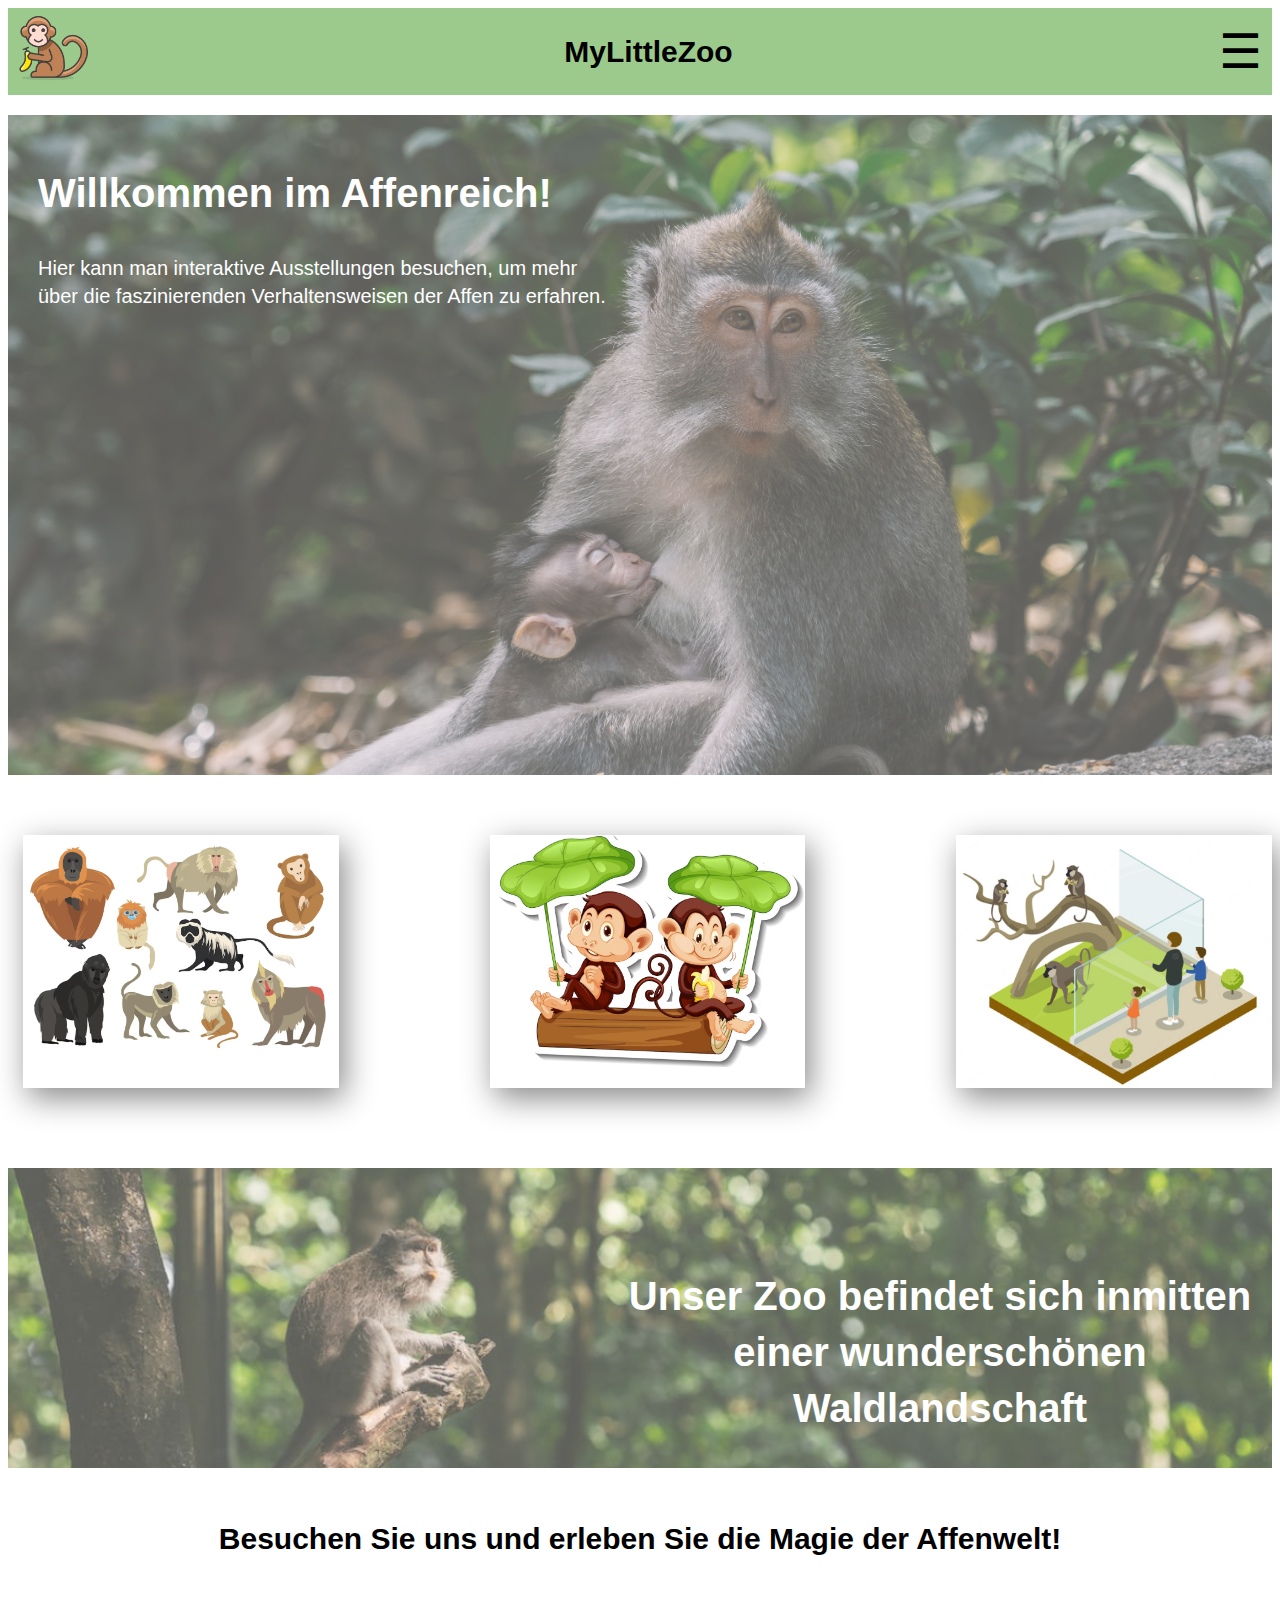
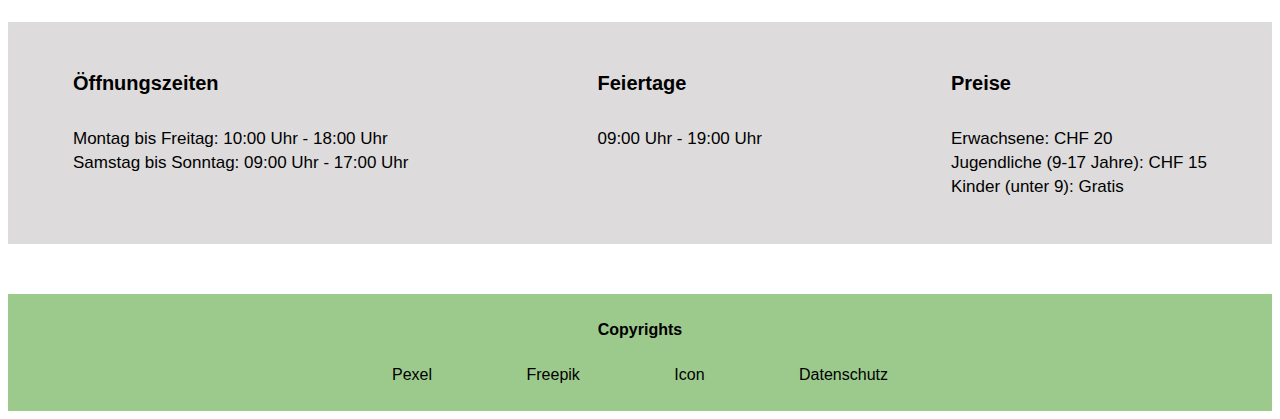
<file: index.html>
<!DOCTYPE html>
<html lang="en">

  <head>
    <meta charset="UTF-8">
    <meta http-equiv="X-UA-Compatible" content="IE=edge">
    <meta name="viewport" content="width=device-width, initial-scale=1.0">
    <title>MyLittleZoo</title>
    <link href="./index.css" rel="stylesheet">
    <meta name="viewport" content="Width=device-width, initial-scale=1">
    <link rel="preconnect" href="https://fonts.googleapis.com">
    <link rel="preconnect" href="https://fonts.gstatic.com" crossorigin>
    <link href="https://fonts.googleapis.com/css2?family=Oswald:wght@200;300;400;500;600;700&display=swap"
      rel="stylesheet">
  </head>

    <body>

            <header>
              <a href="index.html">
                <img class="header-image" src="images/Logo.png"/>
              </a>
              <h1>MyLittleZoo</h1>

              <div id="hamburgerIcon" onclick="openNav()">&#9776;</div>
              <!-- Hamburger Navigation mit einem Close-Button (x), ist im CSS mit "width:0" ausgeblendet  -->

              <nav id="hamburgerNav">
                <a class="closebtn" onclick="closeNav()" href="#">&times;</a>
                <!--  &times; stellt das X dar -->
                <a class="active" href="index.html">Startseite</a>
                <a href="UnsereAffen.html">Unsere Affen</a>
                <a href="AboutUs.html">About Us</a>
              </nav>

            </header>



            <div class="image-text-container">

              <div class="text-container">
                <h2>Willkommen im Affenreich!</h2>
                Hier kann man interaktive Ausstellungen besuchen, um mehr <br>
                über die faszinierenden Verhaltensweisen der Affen zu erfahren.
              </div>
            </div>

            <div class="bilder-container">
              <div class="bild-container">
                  <img class="bild" src="images/Verschiedene Affen.png">
                <div class="text-container1"></div>
                <div class="text">
                  Wir haben über 20 verschiedene Affen Arten
                </div>
              </div>

              <div class="bild-container">
                  <img class="bild" src="images/AffenFüttern.png">
                <div class="text-container1"></div>
                <div class="text">
                  Unsere Besucher können an unseren täglichen Fütterungen teilnehmen
                </div>
              </div>

              <div class="bild-container">
                  <img class="bild" src="images/Besucher.png">
                <div class="text-container1"></div>
                <div class="text">
                  Die seltensten Affenarten der Welt finden sie bei uns
                </div>
              </div>
            </div>
            <p>
            <div class="image-container2">
              <div class="text-container2">
                <h2>Unser Zoo befindet sich inmitten einer wunderschönen Waldlandschaft</h2>
                <p>
                <p>
              </div>
            </div>


        <h4>Besuchen Sie uns und erleben Sie die Magie der Affenwelt! </h4> <br>

        <div class="info-container">
          <div class="info-item">
            <h5>Öffnungszeiten</h5>
            <p>Montag bis Freitag: 10:00 Uhr - 18:00 Uhr<br>
              Samstag bis Sonntag: 09:00 Uhr - 17:00 Uhr</p>
          </div>
          <div class="info-item">
            <h5>Feiertage</h5>
            <p>09:00 Uhr - 19:00 Uhr</p>
          </div>
          <div class="info-item">
            <h5>Preise</h5>
            <p>Erwachsene: CHF 20<br>
              Jugendliche (9-17 Jahre): CHF 15 <br>
              Kinder (unter 9): Gratis</p>
          </div>
        </div>


        <footer class="footer">
          <strong> Copyrights </strong>  <br> <br>
          <a href="https://www.pexels.com/de-de/">Pexel</a> 
          <a href="https://de.freepik.com/">Freepik</a>
          <a href="https://icon-icons.com/">Icon</a>
          <a class="datenschutz" href="Datenschutz.pdf" download="datenschutz.pdf">Datenschutz</a>
        </footer>


        <script>
          function openNav() {
            document.getElementById("hamburgerNav").style.width = "100%";
          }
          function closeNav() {
            document.getElementById("hamburgerNav").style.width = "0%";
          }
        </script>

    </body>

</html>
</file>
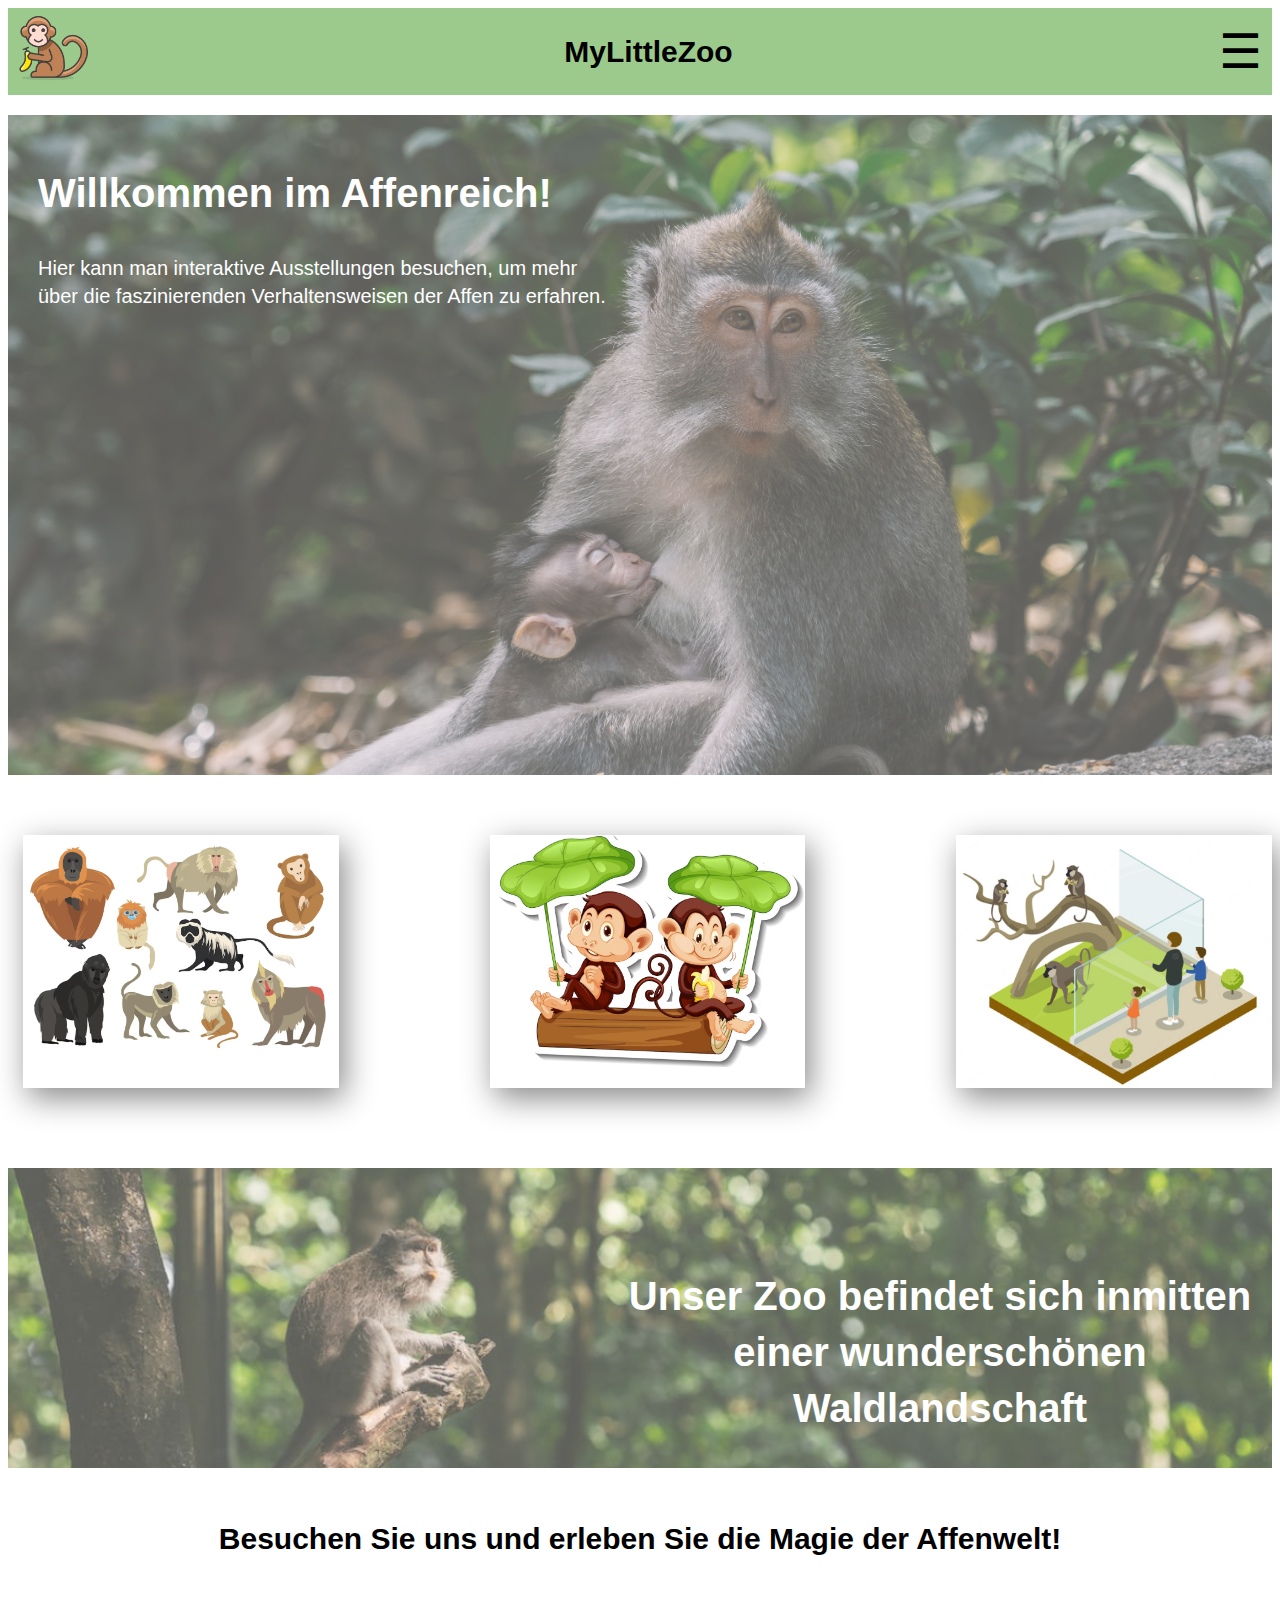
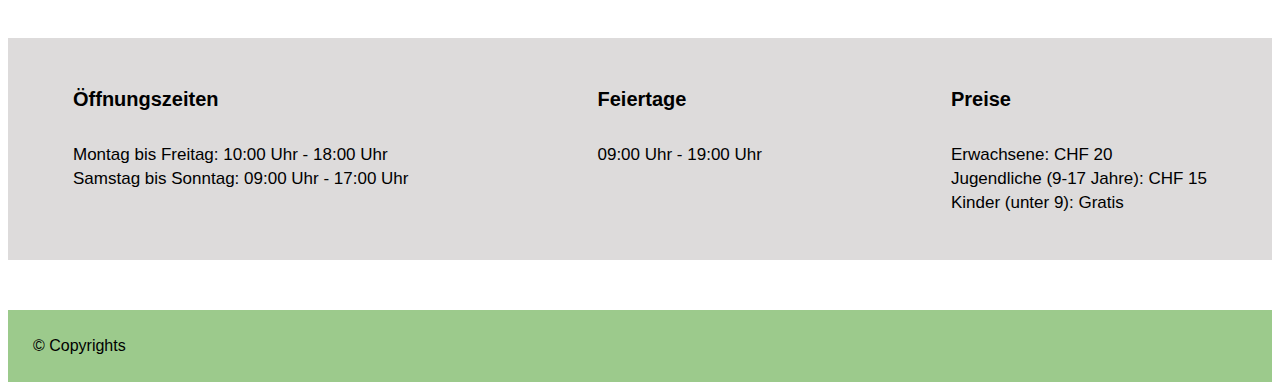
<file: index/index.html>
<!DOCTYPE html>
<html lang="de">

<head>
  <meta charset="UTF-8">
  <meta http-equiv="X-UA-Compatible" content="IE=edge">
  <meta name="viewport" content="width=device-width, initial-scale=1.0">
  <title>MyLittleZoo</title>
  <link href="./index.css" rel="stylesheet">
  <meta name="viewport" content="Width=device-width, initial-scale=1">
  <link rel="preconnect" href="https://fonts.googleapis.com">
  <link rel="preconnect" href="https://fonts.gstatic.com" crossorigin>
  <link href="https://fonts.googleapis.com/css2?family=Oswald:wght@200;300;400;500;600;700&display=swap"
    rel="stylesheet">


</head>

<body>

  <header>
    <a href="index.html">
      <img class="header-image" src="/images/Logo.png" />
    </a>
    <h1>MyLittleZoo</h1>

    <div id="hamburgerIcon" onclick="openNav()">&#9776;</div>
    <!-- Hamburger Navigation mit einem Close-Button (x), ist im CSS mit "width:0" ausgeblendet  -->

    <nav id="hamburgerNav">
      <a class="closebtn" onclick="closeNav()" href="#">&times;</a>
      <!--  &times; stellt das X dar -->
      <a class="active" href="/index/index.html">Startseite</a>
      <a href="/UnsereAffen/UnsereAffen.html">Unsere Affen</a>
      <a href="/AboutUs/AboutUs.html">About Us</a>
    </nav>

  </header>



  <div class="image-text-container">

    <div class="text-container">
      <h2>Willkommen im Affenreich!</h2>
      Hier kann man interaktive Ausstellungen besuchen, um mehr <br>
      über die faszinierenden Verhaltensweisen der Affen zu erfahren.</p>
    </div>
  </div>

  <div class="bilder-container">
    <div class="bild-container">
        <img class="bild" src="/images/Verschiedene Affen.png">
      </a>
      <div class="text-container1"></div>
      <div class="text">
        Wir haben über 20 verschiedene Affen Arten
      </div>
    </div>

    <div class="bild-container">
        <img class="bild" src="/images/AffenFüttern.png">
      </a>
      <div class="text-container1"></div>
      <div class="text">
        Unsere Besucher können an unseren täglichen Fütterungen teilnehmen
      </div>
    </div>

    <div class="bild-container">
        <img class="bild" src="/images/Besucher.png">
      </a>
      <div class="text-container1"></div>
      <div class="text">
        Die seltensten Affenarten der Welt finden sie bei uns
      </div>
    </div>
  </div>
  <p>
  <div class="image-container2">
    <div class="text-container2">
      <h2>Unser Zoo befindet sich inmitten einer wunderschönen Waldlandschaft</h2>
      <p>
      <p>
    </div>
  </div>
  </p>


  <h4>Besuchen Sie uns und erleben Sie die Magie der Affenwelt! </h4> <br>

  <p>
  <div class="info-container">
    <div class="info-item">
      <h5>Öffnungszeiten</h5>
      <p>Montag bis Freitag: 10:00 Uhr - 18:00 Uhr<br>
        Samstag bis Sonntag: 09:00 Uhr - 17:00 Uhr</p>
    </div>
    <div class="info-item">
      <h5>Feiertage</h5>
      <p>09:00 Uhr - 19:00 Uhr</p>
    </div>
    <div class="info-item">
      <h5>Preise</h5>
      <p>Erwachsene: CHF 20<br>
        Jugendliche (9-17 Jahre): CHF 15 <br>
        Kinder (unter 9): Gratis</p>
    </div>
  </div>


  <footer class="footer">
    © Copyrights
  </footer>


  <script>
    function openNav() {
      document.getElementById("hamburgerNav").style.width = "100%";
    }
    function closeNav() {
      document.getElementById("hamburgerNav").style.width = "0%";
    }
  </script>

</body>

</html>
</file>
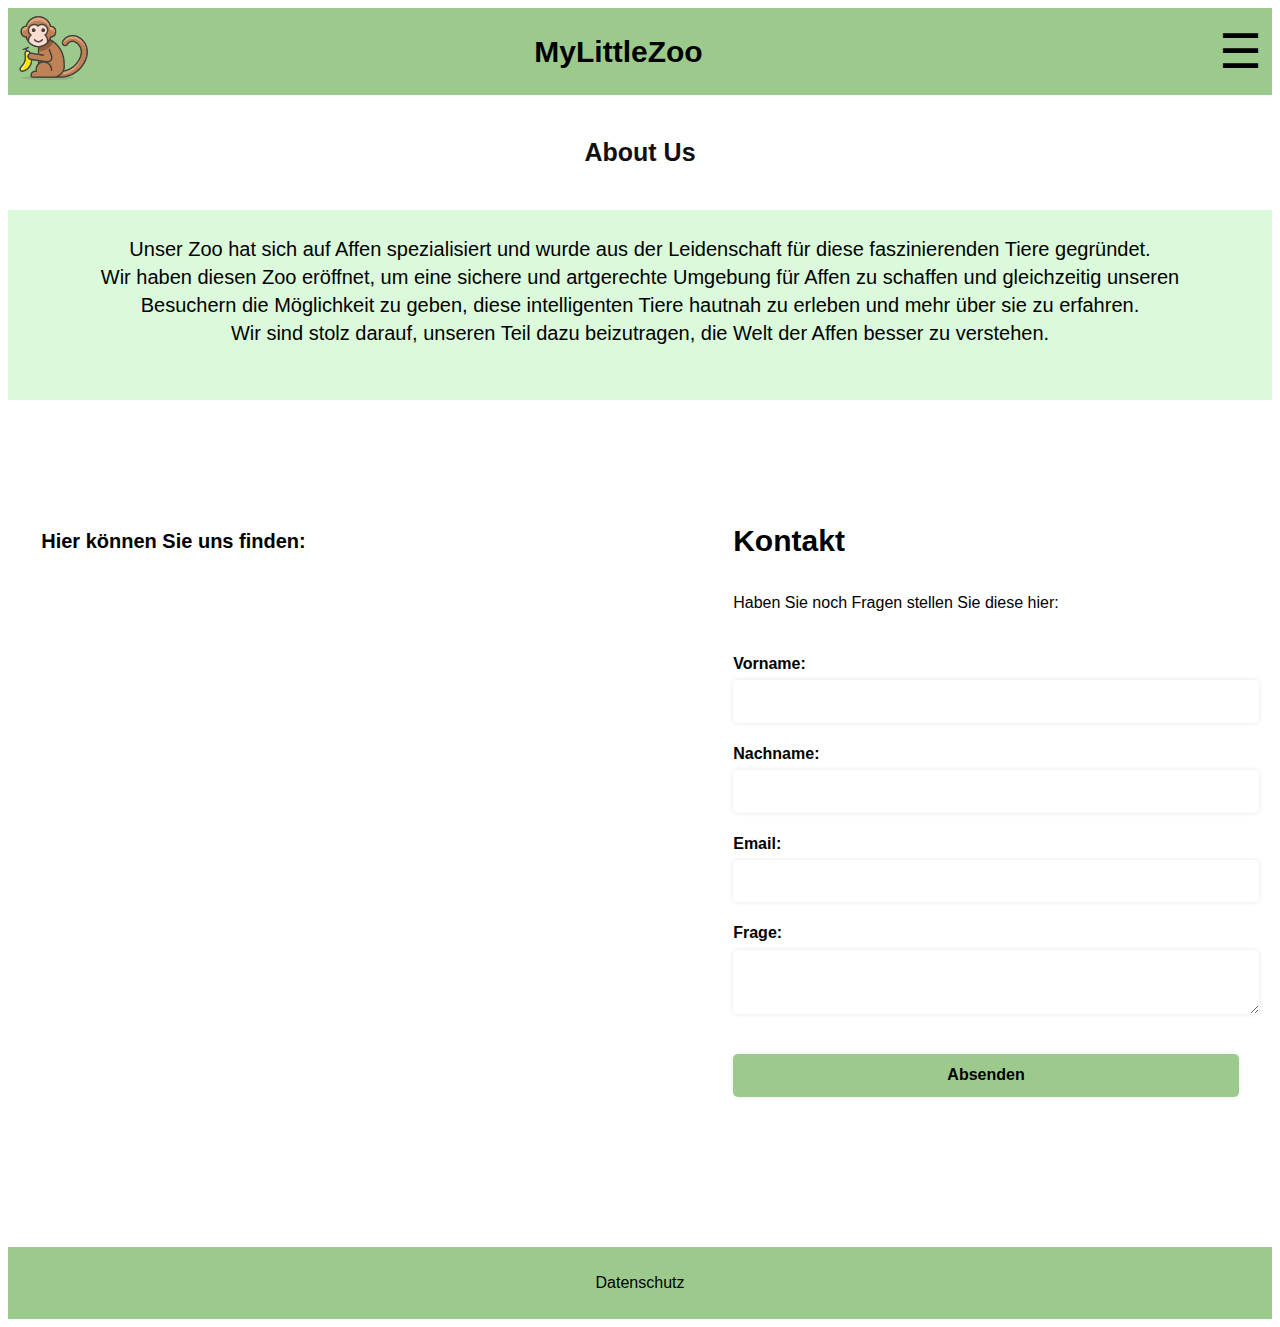
<file: AboutUs.html>
<!DOCTYPE html>
<html lang="en">

      <head>
        <meta charset="UTF-8">
        <meta http-equiv="X-UA-Compatible" content="IE=edge">
        <meta name="viewport" content="width=device-width, initial-scale=1.0">
        <title>MyLittleZoo</title>
        <link href="./AboutUs.css" rel="stylesheet">
        <meta name="viewport" content="Width=device-width, initial-scale=1">
        <link rel="preconnect" href="https://fonts.googleapis.com">
        <link rel="preconnect" href="https://fonts.gstatic.com" crossorigin>
        <link href="https://fonts.googleapis.com/css2?family=Oswald:wght@200;300;400;500;600;700&display=swap"
          rel="stylesheet">


      </head>

    <body>

      <header>
        <a href="index.html"><img class="header-image" src="images/Logo.png" /></a>
        <h1>MyLittleZoo</h1>

        <div id="hamburgerIcon" onclick="openNav()">&#9776;</div>
        <!-- Hamburger Navigation mit einem Close-Button (x), ist im CSS mit "width:0" ausgeblendet  -->

        <nav id="hamburgerNav">
          <a class="closebtn" onclick="closeNav()" href="#">&times;</a>
          <!--  &times; stellt das X dar -->
          <a href="index.html">Startseite</a>
          <a href="UnsereAffen.html">Unsere Affen</a>
          <a class="active" href="AboutUs.html">About Us</a>
        </nav>

      </header>

      <h4 class="headline">About Us</h4>

      <div class="AboutUs">
        Unser Zoo hat sich auf Affen spezialisiert und wurde aus der Leidenschaft für diese faszinierenden Tiere gegründet.
        <br>
        Wir haben diesen Zoo eröffnet, um eine sichere und artgerechte Umgebung für Affen zu schaffen und gleichzeitig
        unseren <br>
        Besuchern die Möglichkeit zu geben,
        diese intelligenten Tiere hautnah zu erleben und mehr über sie zu erfahren. <br>
        Wir sind stolz darauf, unseren Teil dazu beizutragen, die Welt der Affen besser zu verstehen. <br><br>
      </div>

      <div class="container">
        <div class="maps-container">
          <h4> Hier können Sie uns finden:</h4>
          <iframe
            src="https://www.google.com/maps/embed?pb=!1m14!1m8!1m3!1d5403.854331493057!2d8.498126!3d47.37434!3m2!1i1024!2i768!4f13.1!3m3!1m2!1s0x47900a2b8ef6cfff%3A0x486d72e2e3b47b06!2sSackzelg%2047%2C%208047%20Z%C3%BCrich!5e0!3m2!1sde!2sch!4v1683551518645!5m2!1sde!2sch"
            width="100%" height="500" style="border:0;" allowfullscreen="" loading="lazy"
            referrerpolicy="no-referrer-when-downgrade"></iframe>
        </div>

        <div class="email-container">
          <h3>Kontakt</h3>
          <p>Haben Sie noch Fragen stellen Sie diese hier:</p> <br>
          <form action="mailto:deine-email@example.com" method="post" enctype="text/plain">
            <div class="form-group">
              <label for="vorname">Vorname:</label>
              <input type="text" id="vorname" name="vorname" required>
            </div>

            <div class="form-group">
              <label for="nachname">Nachname:</label>
              <input type="text" id="nachname" name="nachname" required>
            </div>

            <div class="form-group">
              <label for="email">Email:</label>
              <input type="email" id="email" name="email" required>
            </div>

            <div class="form-group">
              <label for="frage">Frage:</label>
              <textarea id="frage" name="frage" required></textarea>
            </div>

            <div class="form-group">
              <input type="submit" value="Absenden">
            </div>
          </form>

        </div>
      </div>


      <footer class="footer">
        <a class="datenschutz" href="Datenschutz.pdf" download="datenschutz.pdf">Datenschutz</a>
      </footer>

      
      <script>
        function openNav() {
          document.getElementById("hamburgerNav").style.width = "100%";
        }
        function closeNav() {
          document.getElementById("hamburgerNav").style.width = "0%";
        }
      </script>

    </body>

</html>
</file>
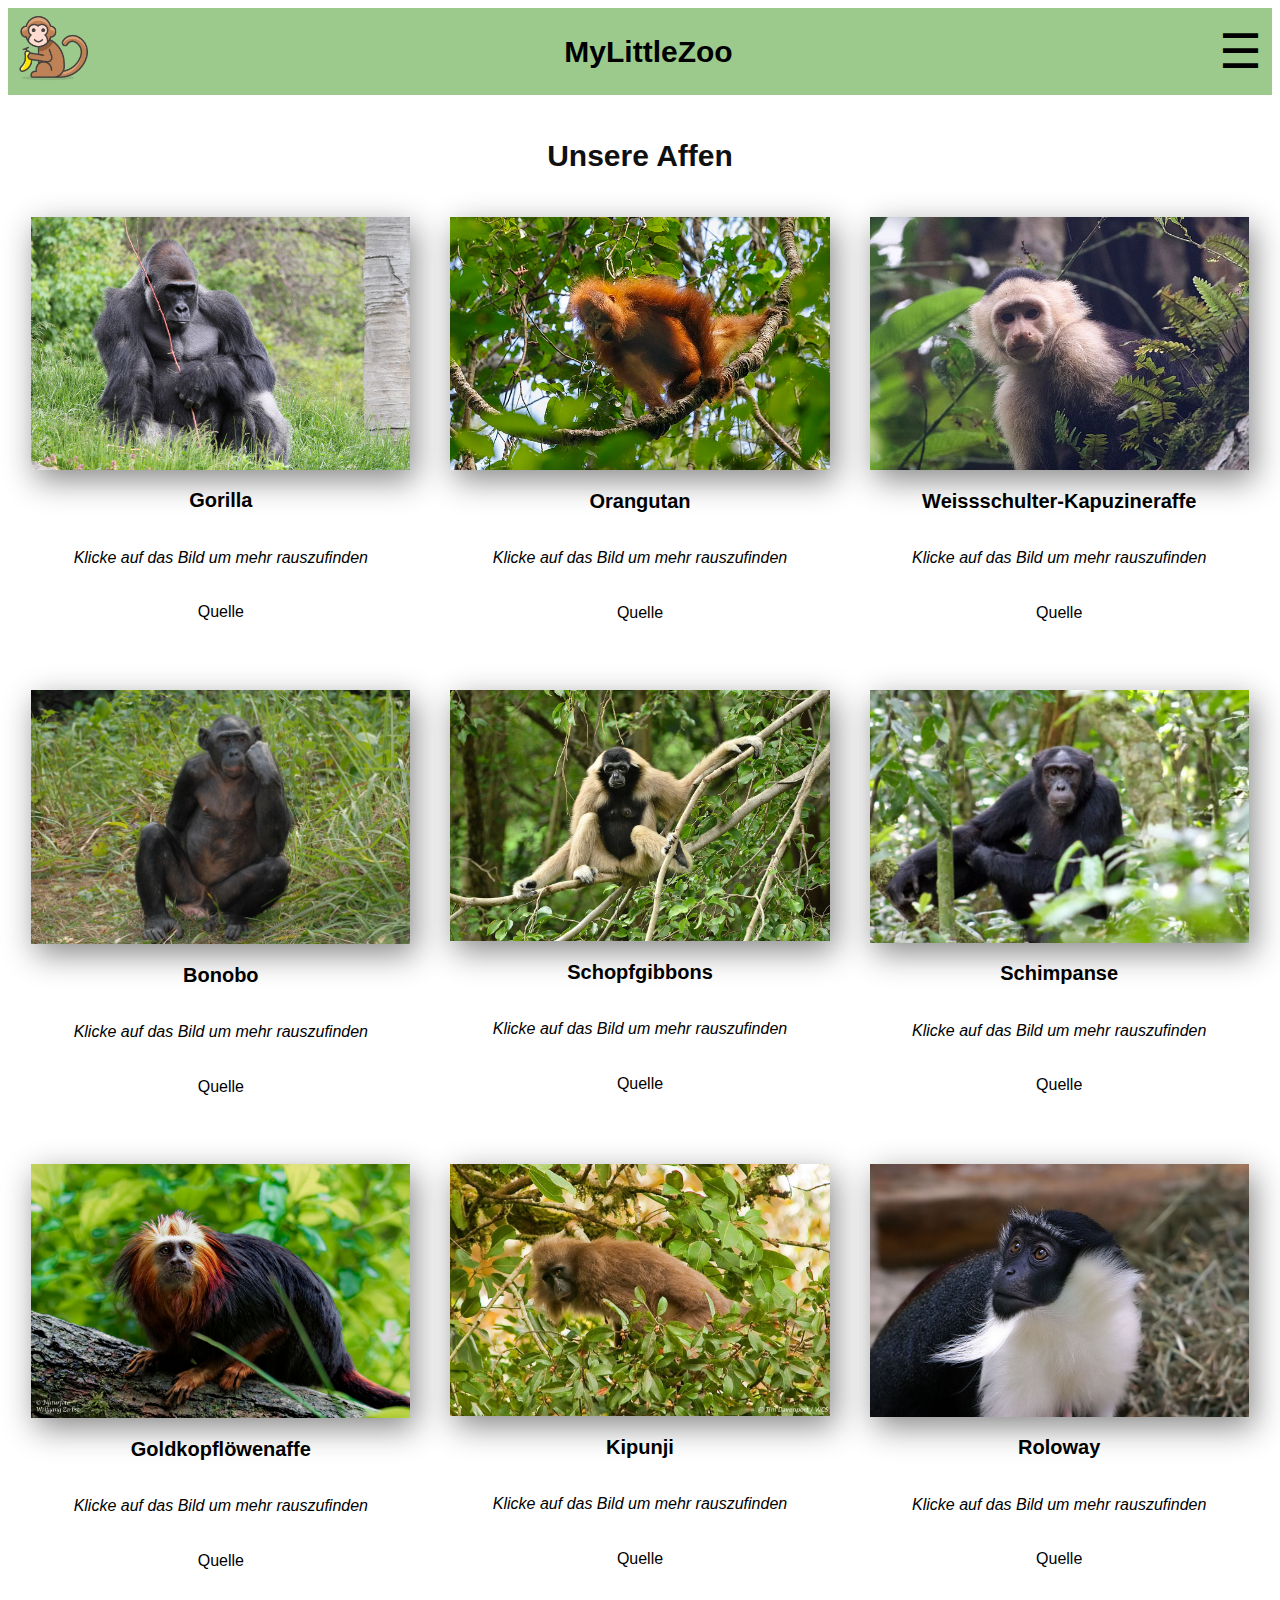
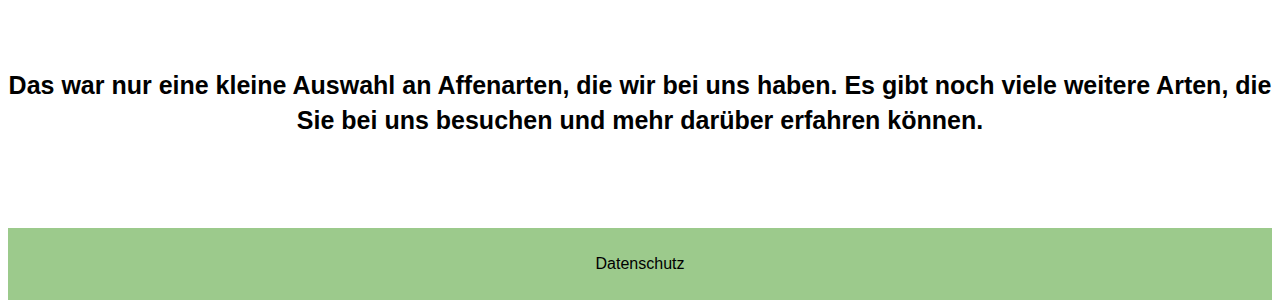
<file: UnsereAffen.html>
<!DOCTYPE html>
<html lang="en">

  <head>
    <meta charset="UTF-8">
    <meta http-equiv="X-UA-Compatible" content="IE=edge">
    <meta name="viewport" content="width=device-width, initial-scale=1.0">
    <title>MyLittleZoo</title>
    <link href="./UnsereAffen.css" rel="stylesheet">
    <meta name="viewport" content="Width=device-width, initial-scale=1">
    <link rel="preconnect" href="https://fonts.googleapis.com">
    <link rel="preconnect" href="https://fonts.gstatic.com" crossorigin>
    <link href="https://fonts.googleapis.com/css2?family=Oswald:wght@200;300;400;500;600;700&display=swap"
      rel="stylesheet">

  </head>

  <body>
    <header>
      <a href="index.html"><img class="header-image" src="images/Logo.png" /></a>

      </a>
      <h1>MyLittleZoo</h1>

      <div id="hamburgerIcon" onclick="openNav()">&#9776;</div>
      <!-- Hamburger Navigation mit einem Close-Button (x), ist im CSS mit "width:0" ausgeblendet  -->

      <nav id="hamburgerNav">
        <a class="closebtn" onclick="closeNav()" href="#">&times;</a>
        <!--  &times; stellt das X dar -->
        <a href="index.html">Startseite</a>
        <a class="active" href="UnsereAffen.html">Unsere Affen</a>
        <a href="AboutUs.html">About Us</a>
      </nav>
    </header>


    <main id="mainAffen">
      <h1 class="headline">Unsere Affen</h1>

      <article>

        <section>
          <a
            onclick="openOverlay('Gorilla', 'images/Gorilla.jpg',
                  'Der Gorilla ist eine der größten Arten der Menschenaffen und lebt in den Regenwäldern Zentralafrikas. Männliche Gorillas können bis zu 200 kg wiegen und eine Größe von 1,70 m erreichen, während weibliche Gorillas etwas kleiner sind. Sie haben ein dichtes, dunkles Fell und eine muskulöse Statur. Gorillas sind herbivore Tiere und ernähren sich hauptsächlich von Blättern, Früchten und Samen. Sie leben in Gruppen, die aus einem dominanten Silberrücken und mehreren Weibchen mit ihren Jungen bestehen. Gorillas sind vom Aussterben bedroht und werden durch Wilderei, Verlust ihres Lebensraums und Krankheiten gefährdet.');">
            <img id="" class="Affen-Bilder" src="images/Gorilla.jpg">
          </a>
          <h2>Gorilla</h2>
          <p><i>Klicke auf das Bild um mehr rauszufinden</i></p>
          <p><a id="Link" href="https://de.wikipedia.org/wiki/Gorillas">Quelle</a></p>
        </section>

        <section>
          <a onclick="openOverlay('Orangutan', 'images/Orangutan.jpg', 
          'Der Orang-Utan ist eine Primatenart, die in den Regenwäldern von Borneo und Sumatra beheimatet ist. Sie haben eine charakteristische rote-braune Fellfarbe und können bis zu 1,5 Meter groß werden. Orang-Utans sind bekannt für ihre beeindruckende Intelligenz und sind in der Lage, Werkzeuge zu nutzen, um Nahrung zu erreichen. Sie leben hauptsächlich allein und verbringen den Großteil ihres Tages damit, Nahrung zu suchen und sich von Baum zu Baum zu bewegen. Orang-Utans haben eine starke soziale Bindung zu ihren Jungen, die bis zu acht Jahre von ihrer Mutter abhängig sind. Obwohl sie von der IUCN als stark gefährdet eingestuft werden, sind Orang-Utans immer noch Opfer von illegaler Jagd und dem Verlust ihres Lebensraums durch Abholzung. Der Schutz ihres Lebensraums und der Erhalt ihrer Populationen ist entscheidend für die Erhaltung dieser faszinierenden Primatenart.');">
            <img id="" class="Affen-Bilder" src="images/Orangutan.jpg">
          </a>
          <h2>Orangutan</h2>
          <p><i>Klicke auf das Bild um mehr rauszufinden</i></p>
          <p><a id="Link" href="https://de.wikipedia.org/wiki/Orang-Utans">Quelle</a></p>
        </section>

        <section>
          <a
            onclick="openOverlay('Weissschulter-Kapuzineraffe', 'images/Weißschulter-Kapuzineraffe.jpg',
            'Der Weißschulter-Kapuzineraffe ist eine Affenart, die in den tropischen Regenwäldern Mittel- und Südamerikas beheimatet ist. Sie sind bekannt für ihr charakteristisches Aussehen, das durch eine schwarze Kapuze auf dem Kopf und weiße Schultern gekennzeichnet ist. Weißschulter-Kapuzineraffen sind intelligent und haben eine komplexe Sozialstruktur, die von einer Rangordnung innerhalb der Gruppe geprägt ist. Sie ernähren sich hauptsächlich von Früchten, aber auch von Insekten, Nüssen und kleinen Tieren. Diese Affen sind sehr anpassungsfähig und können in verschiedenen Lebensräumen wie Regenwäldern, Savannen und sogar in der Nähe menschlicher Siedlungen leben. Sie sind jedoch durch Lebensraumzerstörung, Wilderei und den illegalen Handel bedroht. Der Weißschulter-Kapuzineraffe ist eine wichtige Art in der Natur und spielt eine entscheidende Rolle bei der Verbreitung von Samen und der Erhaltung des Ökosystems.');">
            <img id="" class="Affen-Bilder" src="images/Weißschulter-Kapuzineraffe.jpg">
          </a>
          <h2>Weissschulter-Kapuzineraffe</h2>
          <p><i>Klicke auf das Bild um mehr rauszufinden</i></p>
          <p><a id="Link" href="https://de.wikipedia.org/wiki/Wei%C3%9Fschulter-Kapuzineraffe">Quelle</a></p>
        </section>

        <section>
          <a onclick="openOverlay('Bonobo', 'images/Bonobo.jpg', 
          'Der Bonobo, auch bekannt als Zwergschimpanse, ist eine Affenart, die im Kongo-Becken in Zentralafrika beheimatet ist. Im Gegensatz zu Schimpansen, mit denen sie eng verwandt sind, sind Bonobos für ihr friedliches und soziales Verhalten bekannt. Sie haben ein schlankes Gesicht mit einer hohen Stirn und sind meist dunkel behaart. Sie sind auch in der Lage, Werkzeuge zu nutzen, um Nahrung zu erreichen, und haben eine komplexe Kommunikation durch Gesten und Laute. Bonobos sind durch Wilderei und Lebensraumverlust bedroht und gelten als gefährdete Art. Der Schutz der Bonobos ist wichtig, da sie einzigartige Einblicke in die menschliche Evolution und Verhaltensforschung bieten und ein wichtiger Bestandteil des Ökosystems sind.');">
            <img id="" class="Affen-Bilder" src="images/Bonobo.jpg">
          </a>
          <h2>Bonobo</h2>
          <p><i>Klicke auf das Bild um mehr rauszufinden</i></p>
          <p><a id="Link" href="https://de.wikipedia.org/wiki/Bonobo">Quelle</a></p>
        </section>

        <section>
          <a onclick="openOverlay('Schopfgibbons', 'images/Schopfgibbons.jpg', 
          'Der Schopfgibbon ist eine Primatenart, die in den tropischen Wäldern Südostasiens beheimatet ist. Sie haben ein charakteristisches, buschiges Haarbüschel auf dem Kopf, das ihnen ihren Namen gegeben hat. Schopfgibbons sind bekannt für ihre agilen und akrobatischen Fähigkeiten, einschließlich des Schwingens von Ast zu Ast mit erstaunlicher Geschwindigkeit. Sie haben lange, schlanke Gliedmaßen und sind oft schwarz oder dunkelbraun gefärbt. Schopfgibbons leben in Paaren oder kleinen Familienverbänden und kommunizieren durch eine komplexe Sprache von Lauten und Gesten. Sie sind auch in der Lage, Werkzeuge zu nutzen, um Nahrung zu erreichen. Obwohl sie im Allgemeinen als nicht gefährdet gelten, sind Schopfgibbons durch Lebensraumverlust und Wilderei bedroht. Der Schutz des Lebensraums und der Erhalt ihrer Populationen ist entscheidend für die Erhaltung dieser faszinierenden Primatenart.');">
            <img id="" class="Affen-Bilder" src="images/Schopfgibbons.jpg">
          </a>
          <h2>Schopfgibbons</h2>
          <p><i>Klicke auf das Bild um mehr rauszufinden</i></p>
          <p><a id="Link" href="https://de.wikipedia.org/wiki/Kappengibbon">Quelle</a></p>
        </section>

        <section>
          <a onclick="openOverlay('Schimpanse', 'images/Schimpanse.jpg', 
          'Der Schimpanse ist eine der engsten Verwandten des Menschen und eine Primatenart, die in den Wäldern Zentral- und Westafrikas lebt. Sie haben ein robustes Körperbau mit breiten Schultern und Armen, langen Fingern und kräftigen Backenzähnen. Schimpansen sind bekannt für ihre Fähigkeit, Werkzeuge zu nutzen, um Nahrung zu erreichen, und für ihre komplexe soziale Struktur. Sie leben in Gruppen von bis zu mehreren Dutzend Mitgliedern und kommunizieren durch Gesten, Laute und Gesichtsausdrücke. Schimpansen sind auch bekannt für ihre Fähigkeit, Empathie und Mitgefühl zu zeigen und haben sogar ein Bewusstsein für Tod und Trauer gezeigt. Obwohl sie nicht unmittelbar bedroht sind, sind Schimpansen durch Wilderei, Verlust ihres Lebensraums und Krankheiten gefährdet. Der Schutz ihres Lebensraums und ihrer Populationen ist entscheidend, um sicherzustellen, dass diese faszinierenden Tiere auch in Zukunft weiterhin in ihrer natürlichen Umgebung existieren können.');">
            <img id="" class="Affen-Bilder" src="images/Schimpanse.webp">
          </a>
          <h2>Schimpanse</h2>
          <p><i>Klicke auf das Bild um mehr rauszufinden</i></p>
          <p><a id="Link" href="https://uganda.de/nationalparks-safari/schimpansen-tracking/">Quelle</a></p>
        </section>

        <section>
          <a onclick="openOverlay('Goldkopflöwenaffe', 'images/goldkopfloewenaffe.jpg', 
          'Der Goldkopflöwenaffe, auch bekannt als Golden Lion Tamarin, ist eine kleine Primatenart, die in den Regenwäldern Brasiliens heimisch ist. Der Name leitet sich von seinem charakteristischen goldenen Fell am Kopf und am oberen Rücken ab. Die Art ist stark bedroht, da ihr Lebensraum durch Abholzung und Waldrodung immer weiter eingeschränkt wird. In den 1970er Jahren gab es nur noch etwa 200 Goldkopflöwenaffen in freier Wildbahn, aber dank erfolgreicher Zuchtprogramme und Wiederaufforstungsprojekte konnte ihre Population inzwischen auf über 3.000 Tiere anwachsen. Die Art ist auch ein Beispiel für ');">
            <img id="" class="Affen-Bilder" src="images/goldkopfloewenaffe.jpg">
          </a>
          <h2>Goldkopflöwenaffe</h2>
          <p><i>Klicke auf das Bild um mehr rauszufinden</i></p>
          <p><a id="Link" href="https://www.fotocommunity.de/photo/goldkopfloewenaffe-wolfgang-zerbst-naturfoto/35757604">Quelle</a></p>
        </section>

        <section>
          <a onclick="openOverlay('Kipunji', 'images/kipunji.jpg', 
          'Der Kipunji ist eine sehr seltene Affenart, die in den Wäldern Tansanias beheimatet ist. Es handelt sich um einen mittelgroßen Primaten mit einer auffälligen, rotbraunen Fellfärbung und einem markanten, langen Schwanz. Die Art wurde erst im Jahr 2003 wissenschaftlich beschrieben und gilt seitdem als eine der am stärksten gefährdeten Affenarten der Welt. Der Lebensraum des Kipunji ist stark bedroht durch Abholzung und Wilderei, weshalb intensive Schutzmaßnahmen notwendig sind, um das Überleben der Art zu sichern. Trotz jahrelanger Forschung sind viele Aspekte des Verhaltens und der Biologie des Kipunji noch unerforscht.');">
            <img id="" class="Affen-Bilder" src="images/kipunji.jpg">
          </a>
          <h2>Kipunji</h2>
          <p><i>Klicke auf das Bild um mehr rauszufinden</i></p>
          <p><a id="Link" href="https://neprimateconservancy.org/kipunjis/">Quelle</a></p>
        </section>

        
        <section>
          <a onclick="openOverlay('Roloway', 'images/roloway.jpg', 
          'Der Roloway, auch bekannt als Roloway-Meerkatze oder Roloway-Guereza, ist eine Primatenart aus der Familie der Meerkatzenverwandten. Sie sind endemisch in Westafrika und bewohnen Wälder und Regenwälder in Ghana und der Elfenbeinküste. Roloways haben ein charakteristisches Aussehen mit schwarz-weißem Fell und einem buschigen weißen Schwanz. Sie haben ein hervorragendes Sprungvermögen und können bis zu 10 Meter weit springen. Diese Affenart ist jedoch stark gefährdet, hauptsächlich aufgrund von Lebensraumverlust und Wilderei. In der Natur leben Roloways in Gruppen von 2 bis 20 Individuen und ernähren sich hauptsächlich von Blättern, Früchten und Samen. Sie spielen eine wichtige Rolle im Ökosystem als Samenverbreiter und tragen zur Aufrechterhaltung des Waldökosystems bei.');">
            <img id="" class="Affen-Bilder" src="images/roloway.jpg">
          </a>
          <h2>Roloway</h2>
          <p><i>Klicke auf das Bild um mehr rauszufinden</i></p>
          <p><a id="Link" href="https://wildlife-foundation.org.uk/roloway-monkeys/">Quelle</a></p>
        </section>

      </article>
    </main>

    <div id="overlay">
      <a class="closebtn" onclick="closeOverlay()">&times;</a>
      <img id="overlay-img">
      <div>
        <h2 id="overlay-title"></h2>
        <p id="overlay-desc"></p>
      </div>
    </div>

      <h4>Das war nur eine kleine Auswahl an Affenarten, die wir bei uns haben.
        Es gibt noch viele weitere Arten, die Sie bei uns besuchen und mehr darüber erfahren können.</h4>


      <footer class="footer">
        <a class="datenschutz" href="Datenschutz.pdf" download="datenschutz.pdf">Datenschutz</a>
      </footer>

      
    <script>
      function openNav() {
        document.getElementById("hamburgerNav").style.width = "100%";
      }

      function closeNav() {
        document.getElementById("hamburgerNav").style.width = "0%";
      }

      function openOverlay(title, imgSrc, desc) {
      document.getElementById("overlay-title").innerHTML = title;
      document.getElementById("overlay-img").setAttribute("src", imgSrc);
      document.getElementById("overlay-desc").innerHTML = desc;
      document.getElementById("overlay").style.display = "flex";
      }



      function closeOverlay() {
      document.getElementById("overlay").style.display = "none";
      }
    </script>


  </body>

</html>
</file>
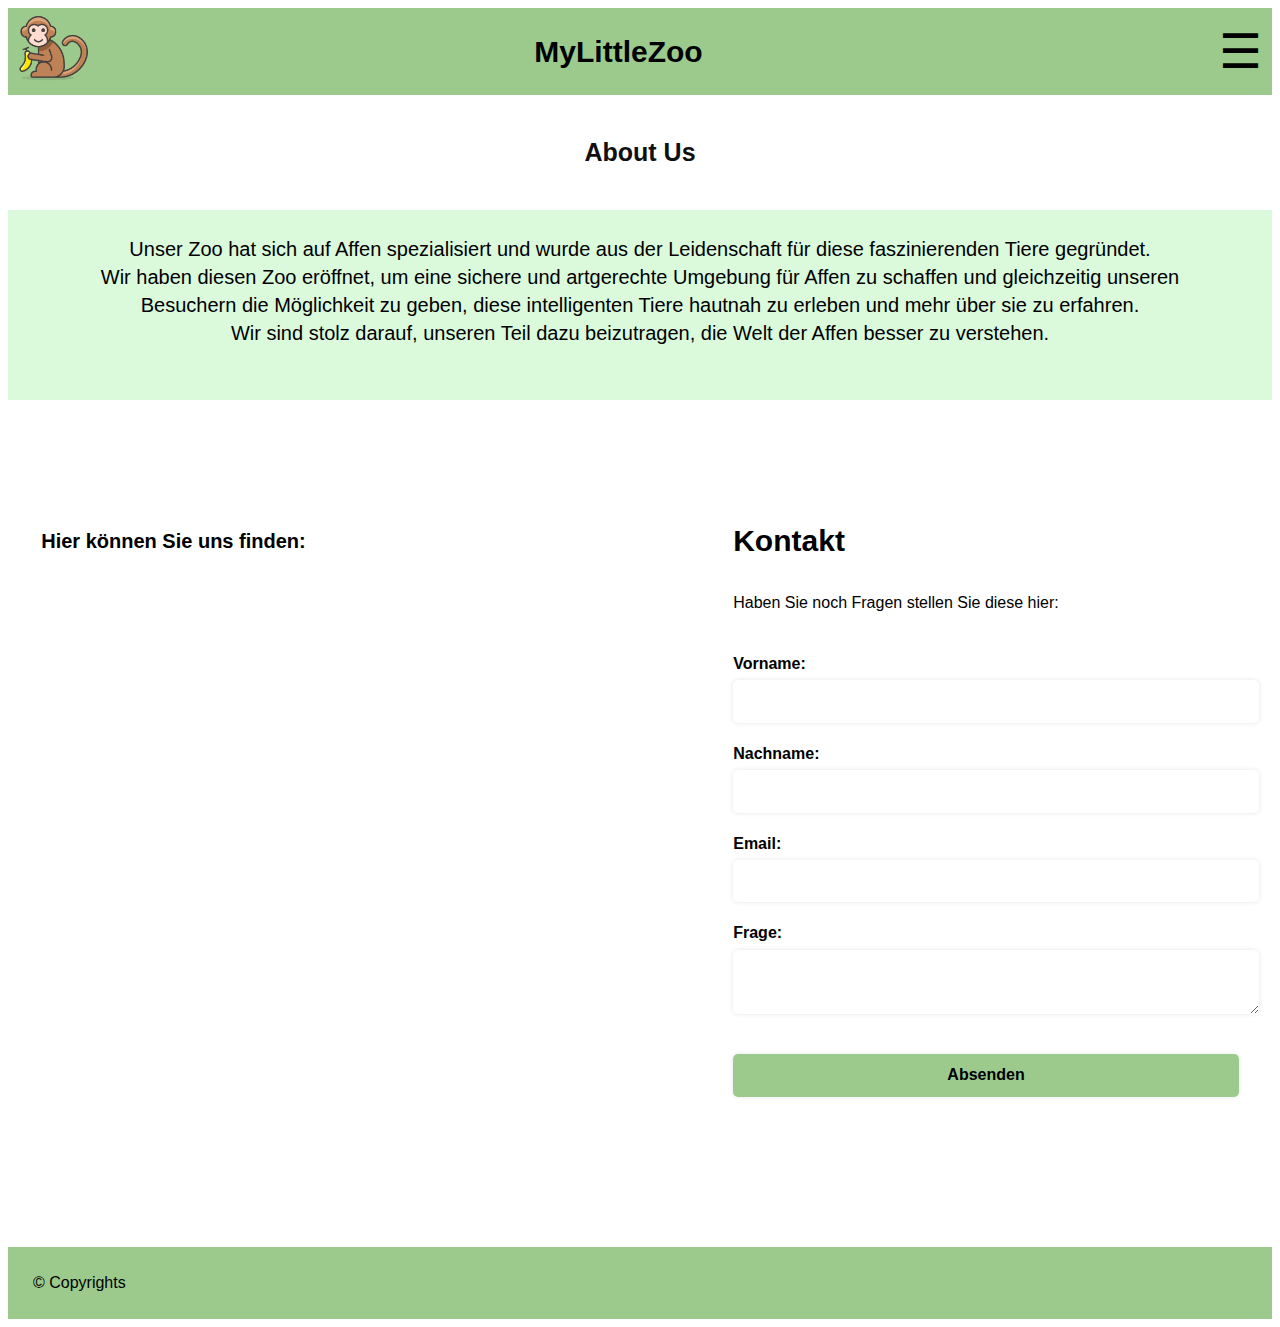
<file: AboutUs/AboutUs.html>
<!DOCTYPE html>
<html lang="de">

<head>
  <meta charset="UTF-8">
  <meta http-equiv="X-UA-Compatible" content="IE=edge">
  <meta name="viewport" content="width=device-width, initial-scale=1.0">
  <title>MyLittleZoo</title>
  <link href="./AboutUs.css" rel="stylesheet">
  <meta name="viewport" content="Width=device-width, initial-scale=1">
  <link rel="preconnect" href="https://fonts.googleapis.com">
  <link rel="preconnect" href="https://fonts.gstatic.com" crossorigin>
  <link href="https://fonts.googleapis.com/css2?family=Oswald:wght@200;300;400;500;600;700&display=swap"
    rel="stylesheet">


</head>

<body>

  <header>
    <a href="/index/index.html"><img class="header-image" src="/images/Logo.png" /></a>
    </a>
    <h1>MyLittleZoo</h1>

    <div id="hamburgerIcon" onclick="openNav()">&#9776;</div>
    <!-- Hamburger Navigation mit einem Close-Button (x), ist im CSS mit "width:0" ausgeblendet  -->

    <nav id="hamburgerNav">
      <a class="closebtn" onclick="closeNav()" href="#">&times;</a>
      <!--  &times; stellt das X dar -->
      <a href="/index/index.html">Startseite</a>
      <a href="/UnsereAffen/UnsereAffen.html">Unsere Affen</a>
      <a class="active" href="/AboutUs/AboutUs.html">About Us</a>
    </nav>

  </header>

  <h4 class="headline">About Us</h4>

  <div class="AboutUs">
    Unser Zoo hat sich auf Affen spezialisiert und wurde aus der Leidenschaft für diese faszinierenden Tiere gegründet.
    <br>
    Wir haben diesen Zoo eröffnet, um eine sichere und artgerechte Umgebung für Affen zu schaffen und gleichzeitig
    unseren <br>
    Besuchern die Möglichkeit zu geben,
    diese intelligenten Tiere hautnah zu erleben und mehr über sie zu erfahren. <br>
    Wir sind stolz darauf, unseren Teil dazu beizutragen, die Welt der Affen besser zu verstehen. <br><br>
  </div>

  <div class="container">
    <div class="maps-container">
      <h4> Hier können Sie uns finden:</h4>
      <iframe
        src="https://www.google.com/maps/embed?pb=!1m14!1m8!1m3!1d5403.854331493057!2d8.498126!3d47.37434!3m2!1i1024!2i768!4f13.1!3m3!1m2!1s0x47900a2b8ef6cfff%3A0x486d72e2e3b47b06!2sSackzelg%2047%2C%208047%20Z%C3%BCrich!5e0!3m2!1sde!2sch!4v1683551518645!5m2!1sde!2sch"
        width="100%" height="500" style="border:0;" allowfullscreen="" loading="lazy"
        referrerpolicy="no-referrer-when-downgrade"></iframe>
    </div>

    <div class="email-container">
      <h3>Kontakt</h3>
      <p>Haben Sie noch Fragen stellen Sie diese hier:</p> <br>
      <form action="mailto:deine-email@example.com" method="post" enctype="text/plain">
        <div class="form-group">
          <label for="vorname">Vorname:</label>
          <input type="text" id="vorname" name="vorname" required>
        </div>

        <div class="form-group">
          <label for="nachname">Nachname:</label>
          <input type="text" id="nachname" name="nachname" required>
        </div>

        <div class="form-group">
          <label for="email">Email:</label>
          <input type="email" id="email" name="email" required>
        </div>

        <div class="form-group">
          <label for="frage">Frage:</label>
          <textarea id="frage" name="frage" required></textarea>
        </div>

        <div class="form-group">
          <input type="submit" value="Absenden">
        </div>
      </form>

    </div>
  </div>

  <footer class="footer">
    © Copyrights
  </footer>

  <script>
    function openNav() {
      document.getElementById("hamburgerNav").style.width = "100%";
    }
    function closeNav() {
      document.getElementById("hamburgerNav").style.width = "0%";
    }
  </script>

</body>

</html>
</file>
<file: index.css>
header {
  background-color: rgba(57, 150, 26, 0.5);
  color: rgb(0, 0, 0);
  padding: 10px;
  display: flex;
  justify-content: space-between;
  align-items: center;
}

.header-image {
  position: absolute;
  left: 3;
  top: 13px;
  width: 70px;
}

body {
  background-color: #ffffff;
  font-family: 'Open Sans', sans-serif;
  line-height: 1.4;
}

h1 {
  text-align: center;
  font-size: 30px;
  margin: 0;
  margin-left: 60px;
}

h2 {
  font-size: 40px;
  margin-top: 50px;
}


h4 {
  font-size: 30px;
  text-align: center;
  margin-top: 50px;
}

h5 {
  font-size: 20px;
  margin-top: 2px;
  margin-bottom: 10px;
}

/* Hamburger*/

#hamburgerIcon {
  display: flex;
  font-size: 3em;
  cursor: pointer;
}

#hamburgerNav {
  position: fixed;
  height: 100%;
  width: 0px;
  /* Hat eine Breite von 0, wird also nicht angezeigt */
  top: 0;
  left: 0;
  overflow: hidden;
  transition: 0.5s;
  background-color: rgba(0, 0, 0, 0.95);
  text-align: center;
  z-index: 1000;
  display: flex;
  flex-direction: column;
  align-items: center;
  justify-content: center;

}

#hamburgerNav .closebtn {
  position: absolute;
  top: -10px;
  right: 10px;
  font-size: 60px;
}

#hamburgerNav a {
  display: block;
  text-decoration: none;
  font-size: 36px;
  color: #818181;
  transition: 0.3s;
}

#hamburgerNav a:hover {
  color: #f1f1f1;
}

#hamburgerNav a.active {
  color: rgba(112, 177, 90, 0.5);
}

/*Grosse Bild*/

.image-text-container {
  display: flex;
  margin-top: 20px;
  background-image: url(images/Affen.jpg);
  width: 100%;
  height: 660px;
  background-size: cover;
  background-position: center;
  opacity: 0.65;
}

.text-container {
  color: rgb(255, 255, 255);
  font-size: 20px;
  margin-left: 30px;
}

.text-container p {
  margin-bottom: 50px;
}

/* die kleinen Bilder*/

.bilder-container {
  display: flex;
  justify-content: space-between;
  margin-top: 60px;
  margin-left: 95px;
}

.bild-container {
  position: relative;
  width: 27%;
  box-shadow: 5px 10px 30px #888888;
  margin-left: -80px;
}

.bild {
  width: 100%;
  height: auto;
  display: block;
  transition: opacity 0.5s ease;
}

.bild:hover {
  opacity: 0.15;
}

.text-container1 {
  position: absolute;
  top: 0;
  left: 0;
  width: 100%;
  height: 100%;
  pointer-events: none;
}

.text {
  position: absolute;
  top: 50%;
  left: 50%;
  transform: translate(-50%, -50%);
  text-align: center;
  font-size: 20px;
  color: rgb(0, 0, 0);
  opacity: 0;
  pointer-events: none;
  transition: opacity 0.5s ease;
}

.bild-container:hover .text {
  opacity: 1;
}

/* Die Waldlandschaft*/

.image-container2 {
  display: flex;
  margin-top: 80px;
  background-image: url(images/Waldlandschaft.png);
  width: 100%;
  height: 300px;
  background-size: cover;
  background-position: center;
  opacity: 0.65;
}


.text-container2 {
  margin-left: 600px;
  color: rgb(255, 255, 255);
  margin-top: 50px;
  font-size: 30px;
  text-align: center;
}

/* Öffungszeiten & Preise */

.info-container {
  display: flex;
  justify-content: space-between;
  background-color: #dddbdb;
  padding: 45px;
}

.info-item {
  margin: 0 20px;
}

.info-item h5 {
  margin-bottom: 30px;
}

.info-item p {
  margin: 0;
  font-size: 17px;
}

.footer {
  margin-top: 50px;
  padding: 25px;
  background-color: rgba(57, 150, 26, 0.5);
  flex-wrap: wrap;
  justify-content: space-around;
  text-align: center;
}

.footer a + a {
  margin-left: 90px;
  text-align: center;
}

.footer a {
  text-decoration: none;
  color: inherit;
  cursor: pointer;
  transition: color 0.3s ease;
}

.footer a:hover {
  color: #ffffff;
}



@media screen and (max-width:720px) {
  /* Zusätzliche Regeln für kleinere Monitore  */

  h1{
    margin-left: 70px;
  }

  h2{
    font-size: 30px;
    margin-bottom: 60px;
  }

  .bilder-container{
    flex-direction: column;
    justify-content: flex-start;
    align-items: center;
  }

  .bild-container{
    width: 100%;
    height: auto;
    margin-right: 0px;
    margin-bottom: 20px;
  }

  .bild:hover{
    opacity: 0.2;
  }
  .info-container {
    flex-direction: column;
    padding: 20px;
    justify-content: flex-start;
    align-items: center;
    text-align: center;
  }
  .info-item {
    margin: 20px 0;
  }

  .text-container2 {
    margin-left: 40px;
    color: rgb(255, 255, 255);
    margin-top: 0px;
    text-align: center;
    font-size: 5px;
  }

  .footer a + a {
    margin-left: 15px;
    text-align: center;
  }
}
</file>
<file: index/index.css>
header {
  background-color: rgba(57, 150, 26, 0.5);
  color: rgb(0, 0, 0);
  padding: 10px;
  display: flex;
  justify-content: space-between;
  align-items: center;
}

.header-image {
  position: absolute;
  left: 3;
  top: 13px;
  width: 70px;
}

body {
  background-color: #ffffff;
  font-family: 'Open Sans', sans-serif;
  line-height: 1.4;
}

h1 {
  text-align: center;
  font-size: 30px;
  margin: 0;
  margin-left: 60px;
}

h2 {
  font-size: 40px;
  margin-top: 50px;
}

h4 {
  font-size: 30px;
  text-align: center;
  margin-top: 50px;
}

h5 {
  font-size: 20px;
  margin-top: 2px;
  margin-bottom: 10px;
}

/* Hamburger*/

#hamburgerIcon {
  display: flex;
  font-size: 3em;
  cursor: pointer;
}

#hamburgerNav {
  position: fixed;
  height: 100%;
  width: 0px;
  /* Hat eine Breite von 0, wird also nicht angezeigt */
  top: 0;
  left: 0;
  overflow: hidden;
  transition: 0.5s;
  background-color: rgba(0, 0, 0, 0.95);
  text-align: center;
  z-index: 1000;
  display: flex;
  flex-direction: column;
  align-items: center;
  justify-content: center;

}

#hamburgerNav .closebtn {
  position: absolute;
  top: -10px;
  right: 10px;
  font-size: 60px;
}

#hamburgerNav a {
  display: block;
  text-decoration: none;
  font-size: 36px;
  color: #818181;
  transition: 0.3s;
}

#hamburgerNav a:hover {
  color: #f1f1f1;
}

#hamburgerNav a.active {
  color: rgba(112, 177, 90, 0.5);
}

/*Grosse Bild*/

.image-text-container {
  display: flex;
  margin-top: 20px;
  background-image: url(/images/Affen.jpg);
  width: 100%;
  height: 660px;
  background-size: cover;
  background-position: center;
  opacity: 0.65;
}

.text-container {
  color: rgb(255, 255, 255);
  font-size: 20px;
  margin-left: 30px;
}

.text-container p {
  margin-bottom: 50px;
}

/* die kleinen Bilder*/

.bilder-container {
  display: flex;
  justify-content: space-between;
  margin-top: 60px;
  margin-left: 95px;
}

.bild-container {
  position: relative;
  width: 27%;
  box-shadow: 5px 10px 30px #888888;
  margin-left: -80px;
}

.bild {
  width: 100%;
  height: auto;
  display: block;
  transition: opacity 0.5s ease;
}

.bild:hover {
  opacity: 0.15;
}

.text-container1 {
  position: absolute;
  top: 0;
  left: 0;
  width: 100%;
  height: 100%;
  pointer-events: none;
}

.text {
  position: absolute;
  top: 50%;
  left: 50%;
  transform: translate(-50%, -50%);
  text-align: center;
  font-size: 20px;
  color: rgb(0, 0, 0);
  opacity: 0;
  pointer-events: none;
  transition: opacity 0.5s ease;
}

.bild-container:hover .text {
  opacity: 1;
}

/* Die Waldlandschaft*/

.image-container2 {
  display: flex;
  margin-top: 80px;
  background-image: url(/images/Waldlandschaft.png);
  width: 100%;
  height: 300px;
  background-size: cover;
  background-position: center;
  opacity: 0.65;
}


.text-container2 {
  margin-left: 600px;
  color: rgb(255, 255, 255);
  margin-top: 50px;
  font-size: 30px;
  text-align: center;
}

/* Öffungszeiten & Preise */

.info-container {
  display: flex;
  justify-content: space-between;
  background-color: #dddbdb;
  padding: 45px;
}

.info-item {
  margin: 0 20px;
}

.info-item h5 {
  margin-bottom: 30px;
}

.info-item p {
  margin: 0;
  font-size: 17px;
}

.footer {
  margin-top: 50px;
  padding: 25px;
  background-color: rgba(57, 150, 26, 0.5);
  flex-wrap: wrap;
  justify-content: space-around;
}

@media screen and (max-width:720px) {
  /* Zusätzliche Regeln für kleinere Monitore  */

  h1{
    margin-left: 70px;
  }

  h2{
    font-size: 30px;
    margin-bottom: 60px;
  }

  .bilder-container{
    flex-direction: column;
    justify-content: flex-start;
    align-items: center;
  }

  .bild-container{
    width: 100%;
    height: auto;
    margin-right: 0px;
    margin-bottom: 20px;
  }

  .bild:hover{
    opacity: 0.2;
  }
  .info-container {
    flex-direction: column;
    padding: 20px;
    justify-content: flex-start;
    align-items: center;
    text-align: center;
  }
  .info-item {
    margin: 20px 0;
  }

  .text-container2 {
    margin-left: 40px;
    color: rgb(255, 255, 255);
    margin-top: 0px;
    text-align: center;
    font-size: 5px;
  }
}
</file>
<file: AboutUs.css>
header {
  background-color: rgba(57, 150, 26, 0.5);
  color: rgb(0, 0, 0);
  padding: 10px;
  display: flex;
  justify-content: space-between;
  align-items: center;
}

.header-image {
  position: absolute;
  left: 3;
  top: 13px;
  width: 70px;
}

body {
  line-height: 1.4;
  background-color: #ffffff;
  font-family: 'Open Sans', sans-serif;
}

h1 {
  margin-left: 70px;
  font-size: 30px;
  margin: 0;
}

h3 {
  margin-top: 30px;
  font-size: 30px;
}

h4 {
  margin-bottom: 40px;
  font-size: 20px;
}

h5 {
  font-size: 15px;
  margin-top: 80px;
}

/* Hamburger*/

#hamburgerIcon {
  display: flex;
  font-size: 3em;
  cursor: pointer;
}

#hamburgerNav {
  position: fixed;
  height: 100%;
  width: 0px;
  /* Hat eine Breite von 0, wird also nicht angezeigt */
  top: 0;
  left: 0;
  overflow: hidden;
  transition: 0.5s;
  background-color: rgba(0, 0, 0, 0.95);
  text-align: center;
  z-index: 1000;
  display: flex;
  flex-direction: column;
  align-items: center;
  justify-content: center;

}

#hamburgerNav .closebtn {
  position: absolute;
  top: -10px;
  right: 10px;
  font-size: 60px;
}

#hamburgerNav a {
  display: block;
  text-decoration: none;
  font-size: 36px;
  color: #818181;
  transition: 0.3s;
}

#hamburgerNav a:hover {
  color: #f1f1f1;
}

#hamburgerNav a.active {
  color: rgba(112, 177, 90, 0.5);
}

.headline {
  width: 100%;
  color: rgb(16, 16, 16);
  margin: 40px 0;
  font-size: 25px;
  text-align: center;
}

/* About Us Text */
.AboutUs {
  text-align: center;
  display: flex;
  justify-content: center;
  background-color: rgb(219, 249, 219);
  padding: 25px;
  margin-bottom: 90px;
  font-size: 20px;
}

/* Google Maps und Kontakt */

.container {
  display: flex;
  flex-direction: row;
  justify-content: center;
  flex-wrap: wrap;
}

.maps-container {
  margin-right: 30px;
  width: 50%;
  margin-top: 10px;
}


.email-container {
  width: 40%;
  margin-left: 30px;
}

/* Email*/

.form-group {
  margin-bottom: 20px;
}

label {
  display: flex;
  margin-bottom: 5px;
  font-weight: bold;
}

input,
textarea {
  display: flex;
  width: 100%;
  padding: 10px;
  border: none;
  border-radius: 5px;
  box-shadow: 0 0 5px rgba(0, 0, 0, 0.1);
  font-size: 16px;
  line-height: 1.4;
}

input[type="submit"] {
  background-color: rgba(57, 150, 26, 0.5);
  color: #000000;
  cursor: pointer;
  font-size: 16px;
  font-weight: bold;
  padding: 10px 20px;
  border-radius: 5px;
  border: none;
  margin-top: 40px;
}

input[type="submit"]:hover {
  background-color: rgba(57, 150, 26, 0.3);
}


.footer {
  margin-top: 130px;
  padding: 25px;
  background-color: rgba(57, 150, 26, 0.5);
  flex-wrap: wrap;
  justify-content: space-around;
  text-align: center;
}

.footer a + a {
  margin-left: 90px;
  text-align: center;
}

.footer a {
  text-decoration: none;
  color: inherit;
  cursor: pointer;
  transition: color 0.3s ease;
}

.footer a:hover {
  color: #ffffff;
}


@media screen and (max-width:720px) {

  /* Zusätzliche Regeln für kleinere Monitore  */
  h1 {
    margin-left: 70px;
  }

  h4 {
    text-align: center;
  }

  .maps-container {
    width: 100%;
    align-items: center;
    margin: 0;
  }

  .email-container {
    margin-top: 50px;
    margin-right: 40px;
  }
}
</file>
<file: UnsereAffen.css>
header {
  background-color: rgba(57, 150, 26, 0.5);
  color: rgb(0, 0, 0);
  padding: 10px;
  display: flex;
  justify-content: space-between;
  align-items: center;
}

.header-image {
  position: absolute;
  left: 3;
  top: 13px;
  width: 70px;
}

body {
  background-color: #ffffff;
  font-family: 'Open Sans', sans-serif;
  line-height: 1.4;
}

h1 {
  text-align: center;
  font-size: 30px;
  margin: 0;
  margin-left: 60px;
}

h2 {
  font-size: 20px;
  margin-top: 10px;

}

h3 {
  font-size: 20px;
  margin-top: 30px;
}

h4 {
  font-size: 25px;
  text-align: center;
  margin-top: 30px;
}

h5 {
  font-size: 20px;
  margin-top: 2px;
  margin-bottom: 10px;
}

/* Hamburger*/

#hamburgerIcon {
  display: flex;
  font-size: 3em;
  cursor: pointer;
}

#hamburgerNav {
  position: fixed;
  height: 100%;
  width: 0px;
  /* Hat eine Breite von 0, wird also nicht angezeigt */
  top: 0;
  left: 0;
  overflow: hidden;
  transition: 0.5s;
  background-color: rgba(0, 0, 0, 0.95);
  text-align: center;
  z-index: 1000;
  display: flex;
  flex-direction: column;
  align-items: center;
  justify-content: center;

}

#hamburgerNav .closebtn {
  position: absolute;
  top: -10px;
  right: 10px;
  font-size: 60px;
}

#hamburgerNav a {
  display: block;
  text-decoration: none;
  font-size: 36px;
  color: #818181;
  transition: 0.3s;
}

#hamburgerNav a:hover {
  color: #f1f1f1;
}

#hamburgerNav a.active {
  color: rgba(112, 177, 90, 0.5);
}

/* Alle Artikeln */

#mainAffen article {
  display: flex;
  flex-direction: row;
  width: 100%;
  justify-content: center;
  flex-wrap: wrap;
}

/* Einzelne Affen */

#mainAffen section {
  display: flex;
  flex-direction: column;
  align-items: center;
  margin: 0 20px 50px 20px;
  width: 30%;
  min-width: 300px;
  text-align: center;
}

#mainAffen .headline {
  width: 100%;
  color: rgb(16, 16, 16);
  margin: 40px 0;
}

#mainAffen a:hover {
  background-color: transparent;
}

.Affen-Bilder {
  width: 100%;
  box-shadow: 5px 10px 30px #888888;
  cursor: pointer;
}

.Affen-Bilder:hover {
  transform: scale(1.05);
  transition: 0.5s;
}

#Link {
  text-decoration: none;
  color: inherit;
  cursor: pointer;
  transition: color 0.3s ease;
}

#Link:hover {
  color: #b1afaf;
}

/* Beschreibung von den Affen */
#overlay {
  display: none;
  position: fixed;
  background-color: rgba(0, 0, 0, 0.95);
  width: 90%;
  padding: 100px 5%;
  top: 0;
  left: 0;
  transition: 0.5s;
  z-index: 1000;
  flex-direction: row;
  justify-content: center;
  align-items: flex-start;
  color: white;
  height: calc(100vh - 200px);
  overflow-y: auto;
}

#overlay img {
  width: 60%;
  height: auto;
  margin-right: 20px;
}

#overlay h2 {
  margin-bottom: 40px;
  margin-top: -8px;
  font-size: 2.5rem;
}

#overlay .closebtn {
  position: absolute;
  top: -10px;
  right: 10px;
  font-size: 60px;
  color: green;
  text-decoration: none;
}

.footer {
  margin-top: 90px;
  padding: 25px;
  background-color: rgba(57, 150, 26, 0.5);
  flex-wrap: wrap;
  justify-content: space-around;
  text-align: center;
}

.footer a + a {
  margin-left: 90px;
  text-align: center;
}

.footer a {
  text-decoration: none;
  color: inherit;
  cursor: pointer;
  transition: color 0.3s ease;
}

.footer a:hover {
  color: #ffffff;
}

@media screen and (max-width:720px) {
  /* Zusätzliche Regeln für kleinere Monitore  */

  #overlay {
    flex-direction: column;
    justify-content: flex-start;
    align-items: center;
  }

  #overlay img {
    width: 100%;
    height: auto;
    margin-right: 0px;
    margin-bottom: 20px;
  }
  }
</file>
<file: AboutUs/AboutUs.css>
header {
  background-color: rgba(57, 150, 26, 0.5);
  color: rgb(0, 0, 0);
  padding: 10px;
  display: flex;
  justify-content: space-between;
  align-items: center;
}

.header-image {
  position: absolute;
  left: 3;
  top: 13px;
  width: 70px;
}

body {
  line-height: 1.4;
  background-color: #ffffff;
  font-family: 'Open Sans', sans-serif;
}

h1 {
  margin-left: 70px;
  font-size: 30px;
  margin: 0;
}

h3 {
  margin-top: 30px;
  font-size: 30px;
}

h4 {
  margin-bottom: 40px;
  font-size: 20px;
}

h5 {
  font-size: 15px;
  margin-top: 80px;
}

/* Hamburger*/

#hamburgerIcon {
  display: flex;
  font-size: 3em;
  cursor: pointer;
}

#hamburgerNav {
  position: fixed;
  height: 100%;
  width: 0px;
  /* Hat eine Breite von 0, wird also nicht angezeigt */
  top: 0;
  left: 0;
  overflow: hidden;
  transition: 0.5s;
  background-color: rgba(0, 0, 0, 0.95);
  text-align: center;
  z-index: 1000;
  display: flex;
  flex-direction: column;
  align-items: center;
  justify-content: center;

}

#hamburgerNav .closebtn {
  position: absolute;
  top: -10px;
  right: 10px;
  font-size: 60px;
}

#hamburgerNav a {
  display: block;
  text-decoration: none;
  font-size: 36px;
  color: #818181;
  transition: 0.3s;
}

#hamburgerNav a:hover {
  color: #f1f1f1;
}

#hamburgerNav a.active {
  color: rgba(112, 177, 90, 0.5);
}

.headline {
  width: 100%;
  color: rgb(16, 16, 16);
  margin: 40px 0;
  font-size: 25px;
  text-align: center;
}

/* About Us Text */
.AboutUs {
  text-align: center;
  display: flex;
  justify-content: center;
  background-color: rgb(219, 249, 219);
  padding: 25px;
  margin-bottom: 90px;
  font-size: 20px;
}

/* Google Maps und Kontakt */

.container {
  display: flex;
  flex-direction: row;
  justify-content: center;
  flex-wrap: wrap;
}

.maps-container {
  margin-right: 30px;
  width: 50%;
  margin-top: 10px;
}


.email-container {
  width: 40%;
  margin-left: 30px;
}

/* Email*/

.form-group {
  margin-bottom: 20px;
}

label {
  display: flex;
  margin-bottom: 5px;
  font-weight: bold;
}

input,
textarea {
  display: flex;
  width: 100%;
  padding: 10px;
  border: none;
  border-radius: 5px;
  box-shadow: 0 0 5px rgba(0, 0, 0, 0.1);
  font-size: 16px;
  line-height: 1.4;
}

input[type="submit"] {
  background-color: rgba(57, 150, 26, 0.5);
  color: #000000;
  cursor: pointer;
  font-size: 16px;
  font-weight: bold;
  padding: 10px 20px;
  border-radius: 5px;
  border: none;
  margin-top: 40px;
}

input[type="submit"]:hover {
  background-color: rgba(57, 150, 26, 0.3);
}

.footer {
  margin-top: 130px;
  padding: 25px;
  background-color: rgba(57, 150, 26, 0.5);
  flex-wrap: wrap;
  justify-content: space-around;
}


@media screen and (max-width:720px) {

  /* Zusätzliche Regeln für kleinere Monitore  */
  h1 {
    margin-left: 70px;
  }

  h4 {
    text-align: center;
  }

  .maps-container {
    width: 100%;
    align-items: center;
    margin: 0;
  }

  .email-container {
    margin-top: 50px;
    margin-right: 40px;
  }
}
</file>
